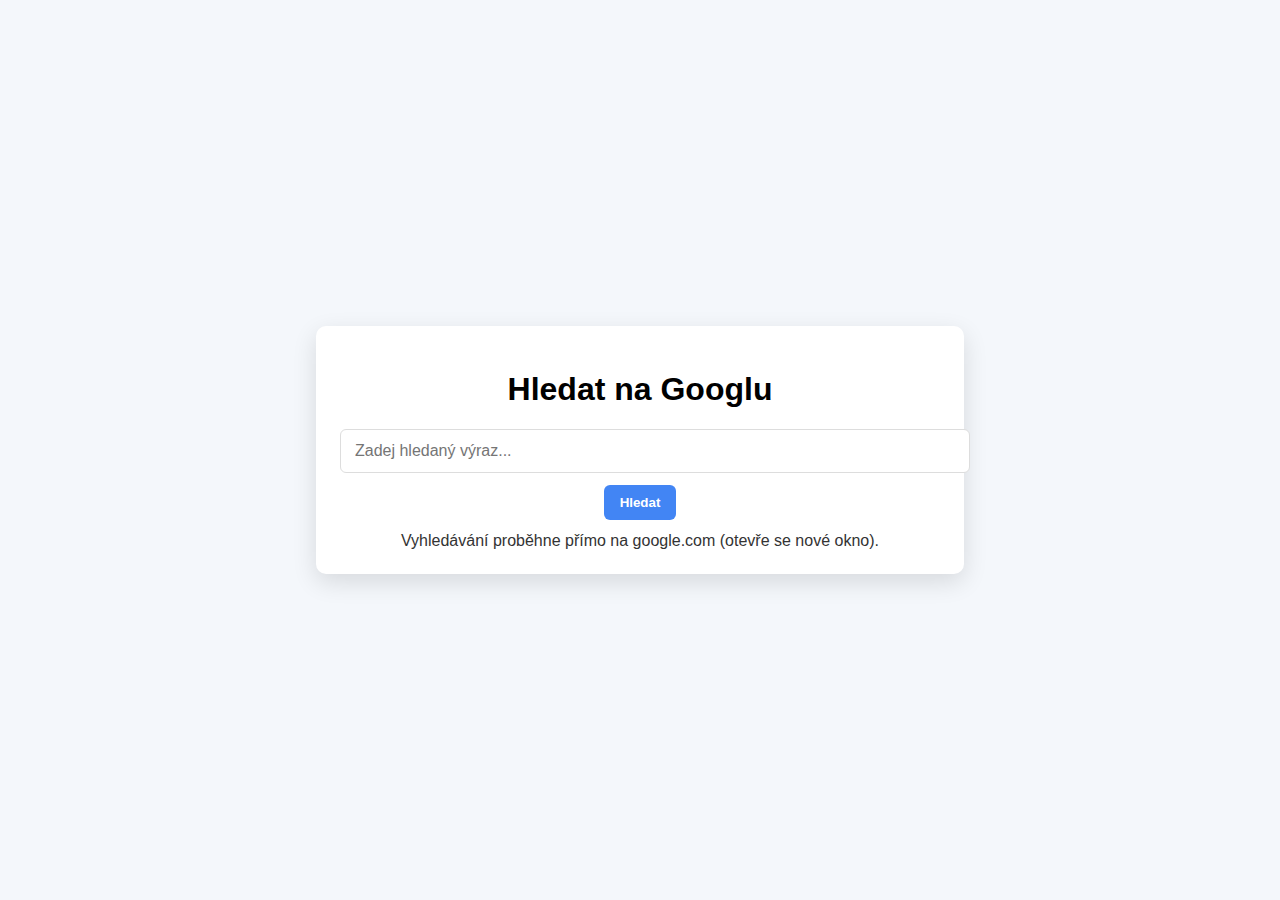
<file: Google-search/index.html>
<!doctype html>
<html lang="cs">
  <head>
    <meta charset="utf-8" />
    <meta name="viewport" content="width=device-width, initial-scale=1" />
    <title>Rychlé Google hledání</title>
    <style>
      body{font-family:Arial,Helvetica,sans-serif;background:#f4f7fb;margin:0;display:flex;align-items:center;justify-content:center;height:100vh}
      .search-box{background:#fff;padding:24px;border-radius:10px;box-shadow:0 8px 24px rgba(0,0,0,0.12);max-width:600px;width:100%;text-align:center}
      input[type=text]{width:100%;padding:12px 14px;font-size:1rem;border:1px solid #ddd;border-radius:6px}
      button{margin-top:12px;padding:10px 16px;background:#4285f4;color:#fff;border:none;border-radius:6px;font-weight:600;cursor:pointer}
      p{color:#333;margin:12px 0 0}
    </style>
  </head>
  <body>
    <div class="search-box">
      <h1>Hledat na Googlu</h1>
      <!-- simple form that opens Google search results in a new tab -->
      <form action="https://www.google.com/search" method="get" target="_blank">
        <input type="text" name="q" placeholder="Zadej hledaný výraz..." required />
        <button type="submit">Hledat</button>
      </form>
      <p>Vyhledávání proběhne přímo na google.com (otevře se nové okno).</p>
    </div>
  </body>
</html>
</file>
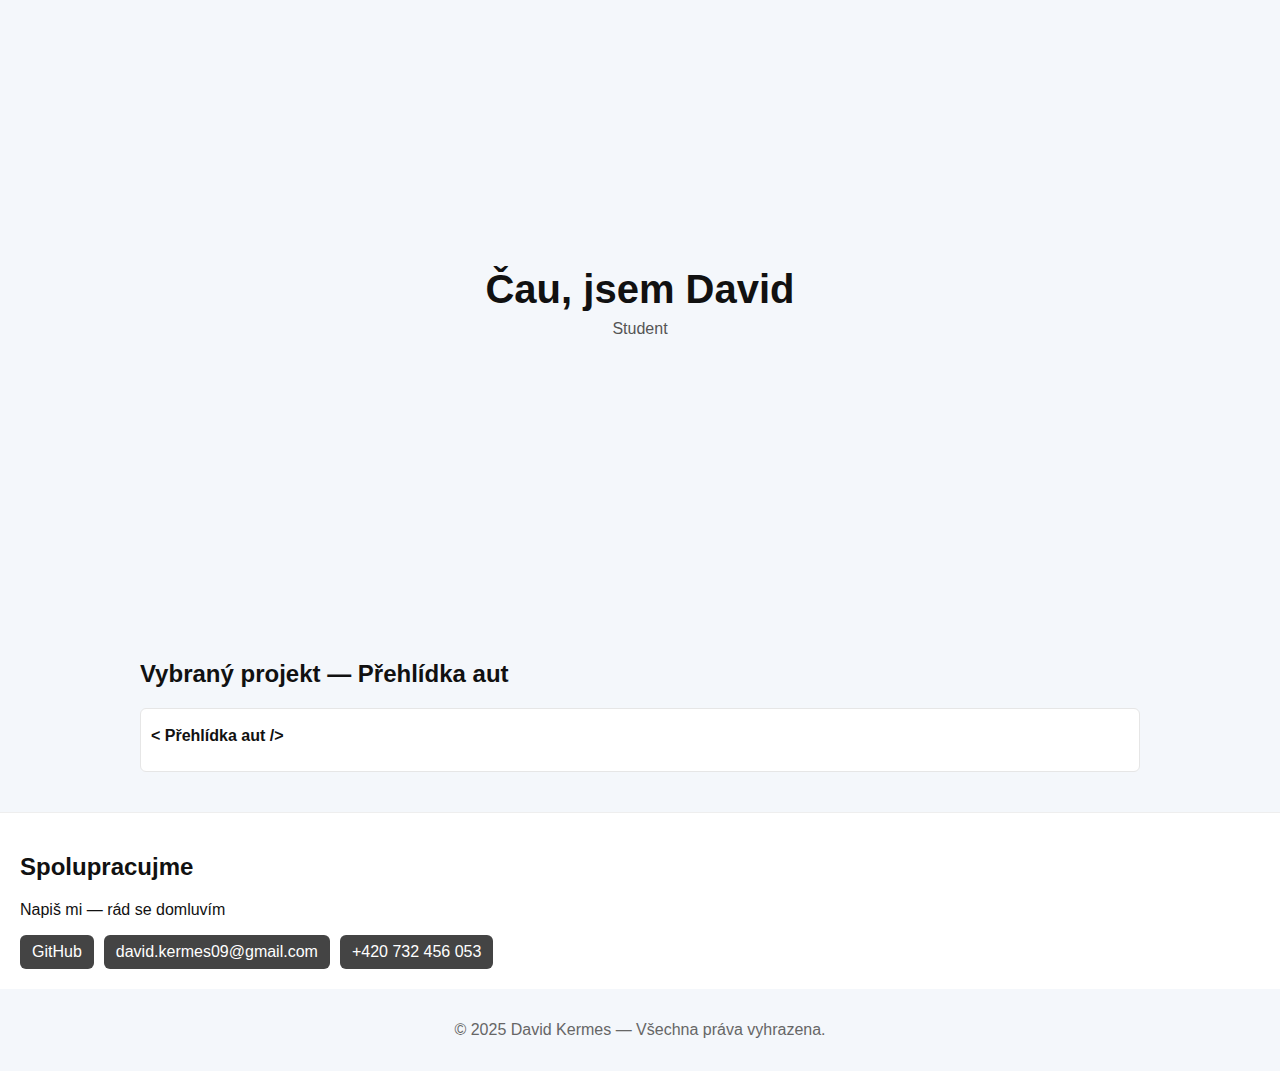
<file: Porfolio page/index.html>
<!DOCTYPE html>
<html lang="cs">
  <head>
    <meta charset="utf-8" />
    <meta name="viewport" content="width=device-width, initial-scale=1" />
    <title>David Kermes — Portfolio</title>
    <link rel="stylesheet" href="styles.css" />
    <link
      rel="stylesheet"
      href="https://use.fontawesome.com/releases/v5.8.2/css/all.css"
      integrity="sha384-oS3vJWv+0UjzBfQzYUhtDYW+Pj2yciDJxpsK1OYPAYjqT085Qq/1cq5FLXAZQ7Ay"
      crossorigin="anonymous"
    />
    <link
      href="https://fonts.googleapis.com/css?family=Poppins:200i,300,400&display=swap"
      rel="stylesheet"
    />
    <link
      href="https://fonts.googleapis.com/css?family=Raleway:700&display=swap"
      rel="stylesheet"
    />
  </head>
  <body>

    

    <section id="welcome-section" class="welcome-section">
      <h1>Čau, jsem David</h1>
      <p>Student    </p>
    </section>

  

    <section id="projects" class="projects-section">
      <h2 class="projects-section-header">Vybraný projekt — Přehlídka aut</h2>

      <div class="projects-grid">
 
  <a href="../html1/index.html" class="project project-tile" target="_blank">
          <p class="project-title"><span class="code">&lt;</span> Přehlídka aut <span class="code">&#47;&gt;</span></p>
        </a>
      </div>
    </section>

    <section id="contact" class="contact-section">
      <div class="contact-section-header">
        <h2>Spolupracujme</h2>
        <p>Napiš mi — rád se domluvím</p>
      </div>
      <div class="contact-links">
        <a id="profile-link" href="https://github.com/DavidKermes" target="_blank" class="btn contact-details"><i class="fab fa-github"></i> GitHub</a>
        <a href="mailto:david.kermes09@gmail.com" class="btn contact-details"><i class="fas fa-at"></i> david.kermes09@gmail.com</a>
        <a href="tel:+420732456053" class="btn contact-details"><i class="fas fa-mobile-alt"></i> +420 732 456 053</a>
      </div>
    </section>



    <footer>
      <p> &copy; 2025 David Kermes — Všechna práva vyhrazena.</p>
    </footer>

    <script>
      document.querySelectorAll('a[href^="#"]').forEach(anchor => {
        anchor.addEventListener('click', function (e) {
          e.preventDefault();
          const target = document.querySelector(this.getAttribute('href'));
          if (target) target.scrollIntoView({ behavior: 'smooth' });
        });
      });
    </script>
  </body>
</html>
</file>
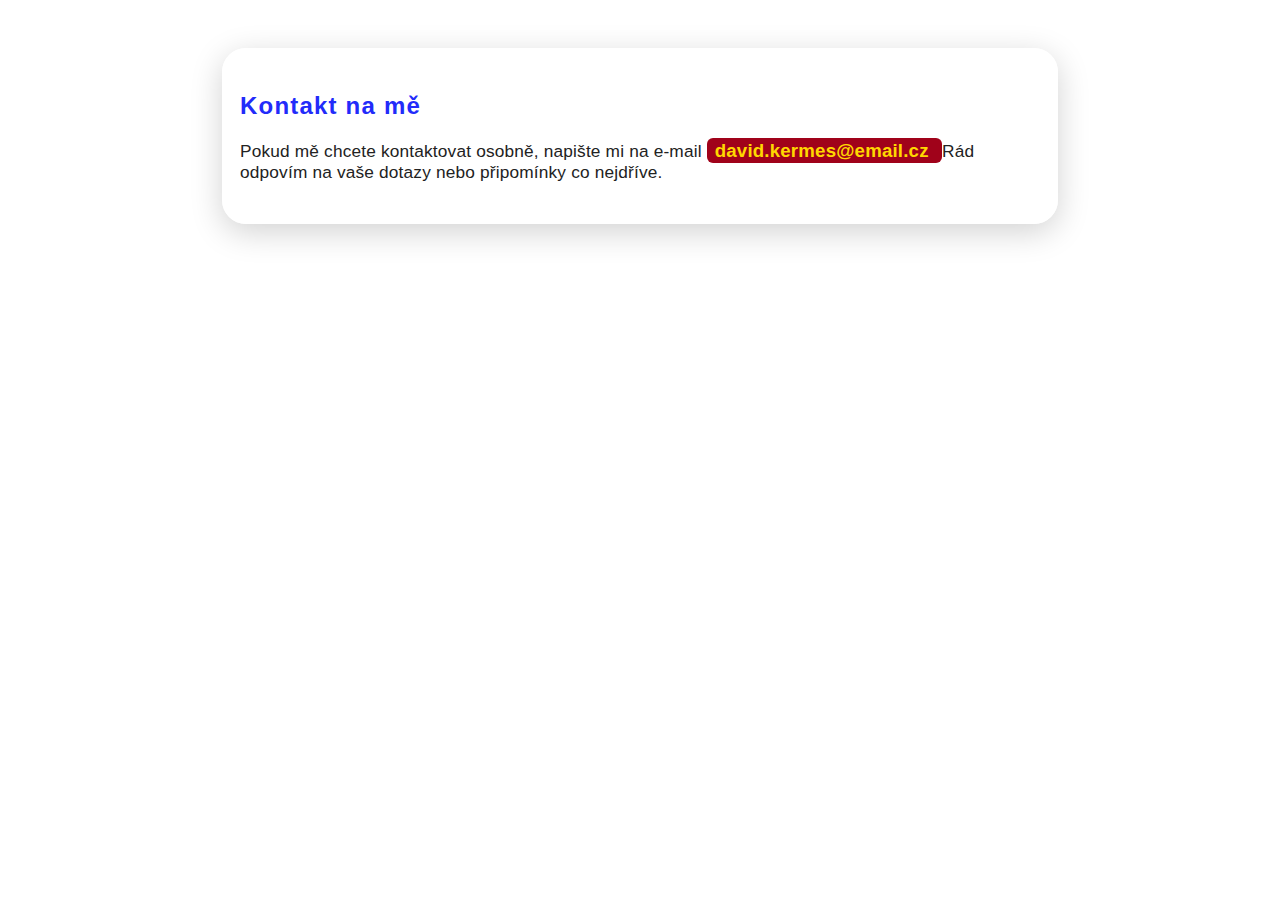
<file: kontakt.html>
<!DOCTYPE html>
<html lang="cs">
<head>
    <meta charset="utf-8">
    <title>Kontakt</title>
    <link rel="stylesheet" href="style.css">
</head>
<body>
    <div class="container">
        <div class="centered">
            <h2 class="lefted" id="kontakt">Kontakt na mě</h2>
            <p class="lefted">
                Pokud mě chcete kontaktovat osobně, napište mi na e-mail 
                <a href="mailto:david.kermes@email.cz" class="contact-link">
                david.kermes@email.cz 
                </a>Rád odpovím na vaše dotazy nebo připomínky co nejdříve.
            </p>
        </div>
    </div>
</body>
</html>
</file>
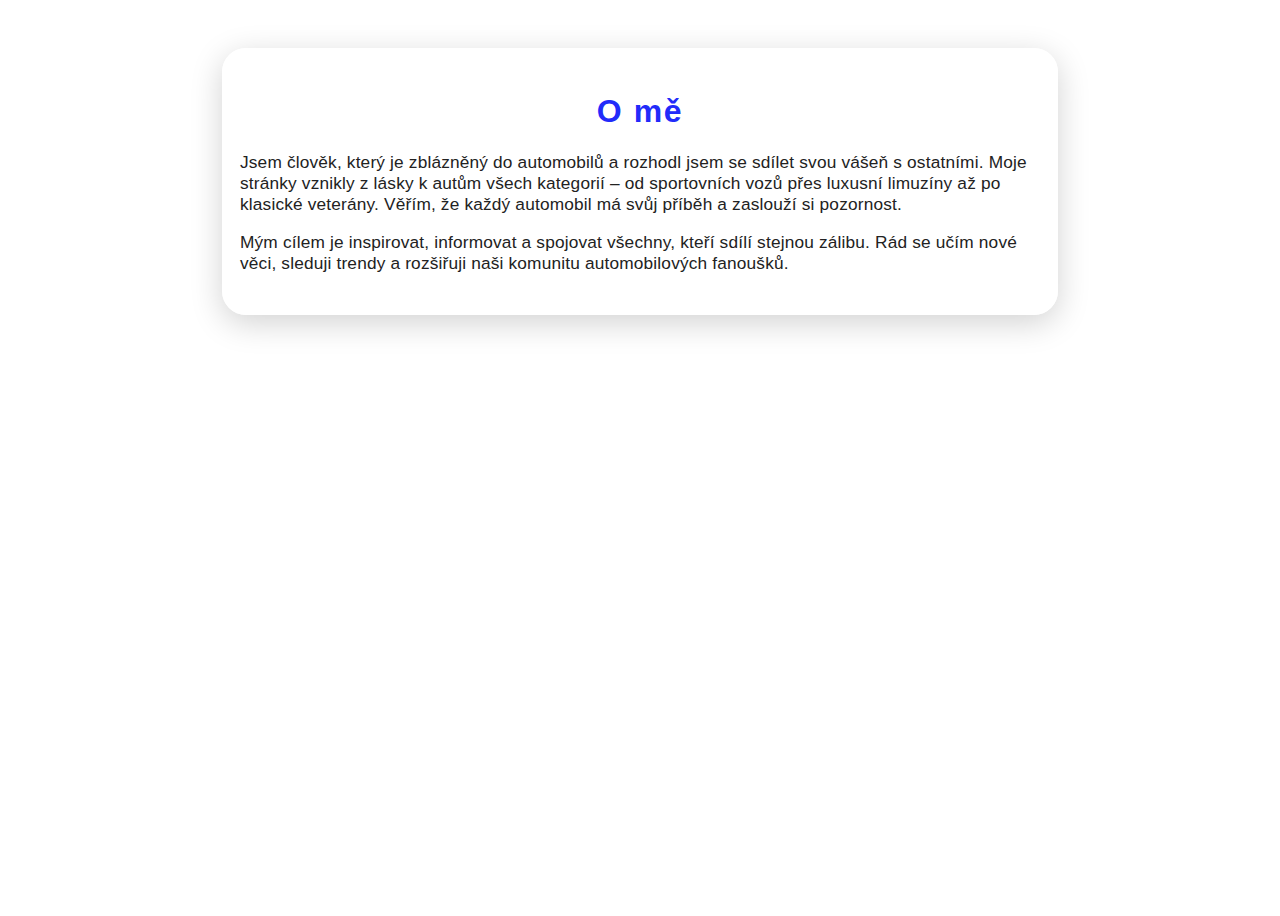
<file: o_me.html>
<!DOCTYPE html>
<html lang="cs">
<head>
    <meta charset="utf-8">
    <title>O nás</title>
    <link rel="stylesheet" href="style.css">
</head>
<body>
    <div class="container">
        <div class="centered">
            <h1>O mě</h1>
            <p>
                Jsem člověk, který je zblázněný do automobilů a rozhodl jsem se sdílet svou vášeň s ostatními. Moje stránky vznikly z lásky k autům všech kategorií – od sportovních vozů přes luxusní limuzíny až po klasické veterány. Věřím, že každý automobil má svůj příběh a zaslouží si pozornost.
            </p>
            <p>
    Mým cílem je inspirovat, informovat a spojovat všechny, kteří sdílí stejnou zálibu. Rád se učím nové věci, sleduji trendy a rozšiřuji naši komunitu automobilových fanoušků.
</p>
        </div>
    </div>
</body>
</html>
</file>
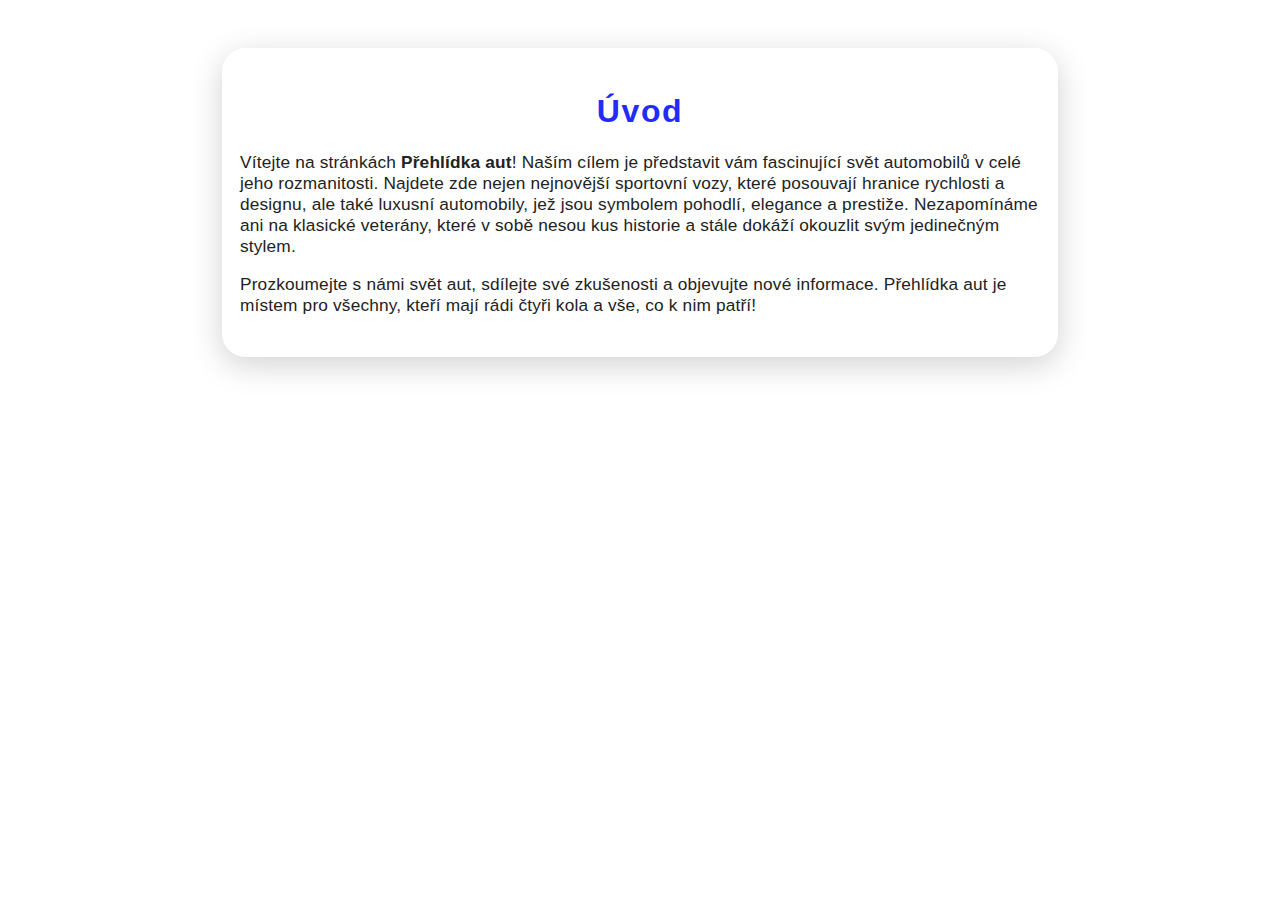
<file: uvod.html>
<!DOCTYPE html>
<html lang="cs">
<head>
    <meta charset="utf-8">
    <title>Úvod</title>
    <link rel="stylesheet" href="style.css">
</head>
<body>
    <div class="container">
        <div class="centered">
            <h1>Úvod</h1>
            <p>
                Vítejte na stránkách <strong>Přehlídka aut</strong>! Naším cílem je představit vám fascinující svět automobilů v celé jeho rozmanitosti. Najdete zde nejen nejnovější sportovní vozy, které posouvají hranice rychlosti a designu, ale také luxusní automobily, jež jsou symbolem pohodlí, elegance a prestiže. Nezapomínáme ani na klasické veterány, které v sobě nesou kus historie a stále dokáží okouzlit svým jedinečným stylem.
            </p>
            <p>
                Prozkoumejte s námi svět aut, sdílejte své zkušenosti a objevujte nové informace. Přehlídka aut je místem pro všechny, kteří mají rádi čtyři kola a vše, co k nim patří!
            </p>
        </div>
    </div>
</body>
</html>
</file>
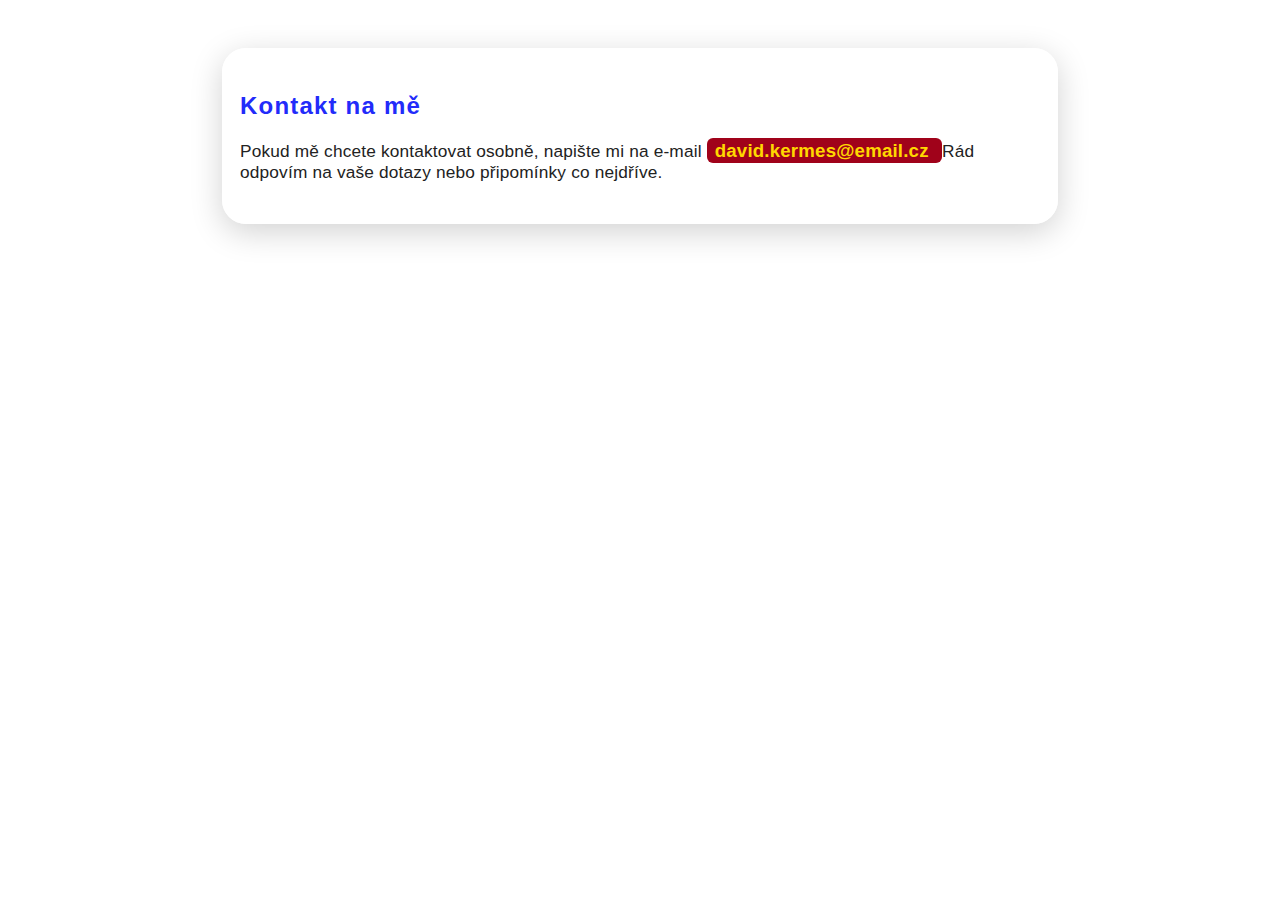
<file: html1/kontakt.html>
<!DOCTYPE html>
<html lang="cs">
<head>
    <meta charset="utf-8">
    <title>Kontakt</title>
    <link rel="stylesheet" href="style.css">
</head>
<body>
    <div class="container">
        <div class="centered">
            <h2 class="lefted" id="kontakt">Kontakt na mě</h2>
            <p class="lefted">
                Pokud mě chcete kontaktovat osobně, napište mi na e-mail 
                <a href="mailto:david.kermes@email.cz" class="contact-link">
                david.kermes@email.cz 
                </a>Rád odpovím na vaše dotazy nebo připomínky co nejdříve.
            </p>
        </div>
    </div>
</body>
</html>
</file>
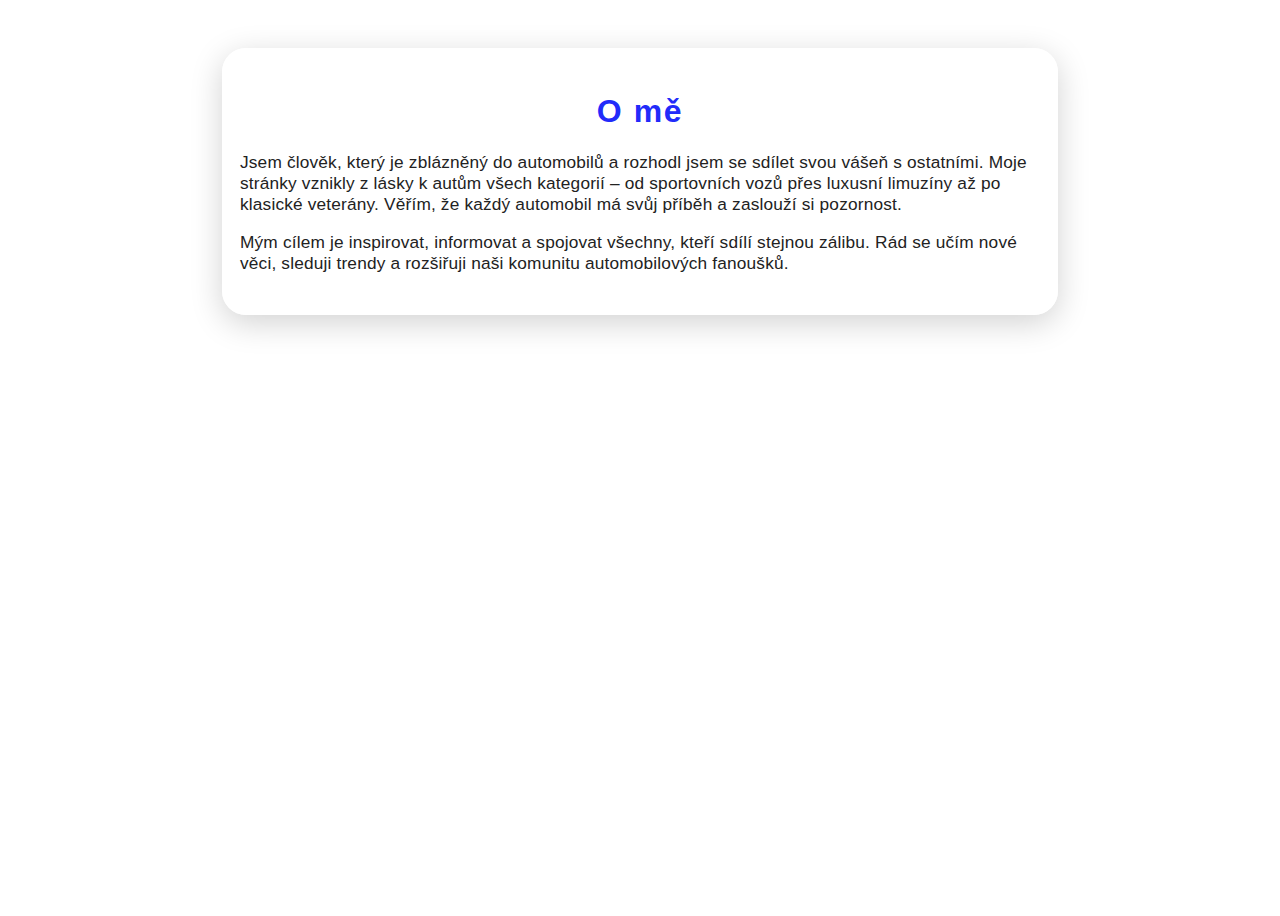
<file: html1/o me.html>
<!DOCTYPE html>
<html lang="cs">
<head>
    <meta charset="utf-8">
    <title>O mě</title>
    <link rel="stylesheet" href="style.css">
</head>
<body>
    <div class="container">
        <div class="centered">
            <h1>O mě</h1>
            <p>
                Jsem člověk, který je zblázněný do automobilů a rozhodl jsem se sdílet svou vášeň s ostatními. Moje stránky vznikly z lásky k autům všech kategorií – od sportovních vozů přes luxusní limuzíny až po klasické veterány. Věřím, že každý automobil má svůj příběh a zaslouží si pozornost.
            </p>
            <p>
    Mým cílem je inspirovat, informovat a spojovat všechny, kteří sdílí stejnou zálibu. Rád se učím nové věci, sleduji trendy a rozšiřuji naši komunitu automobilových fanoušků.
</p>
        </div>
    </div>
</body>
</html>
</file>
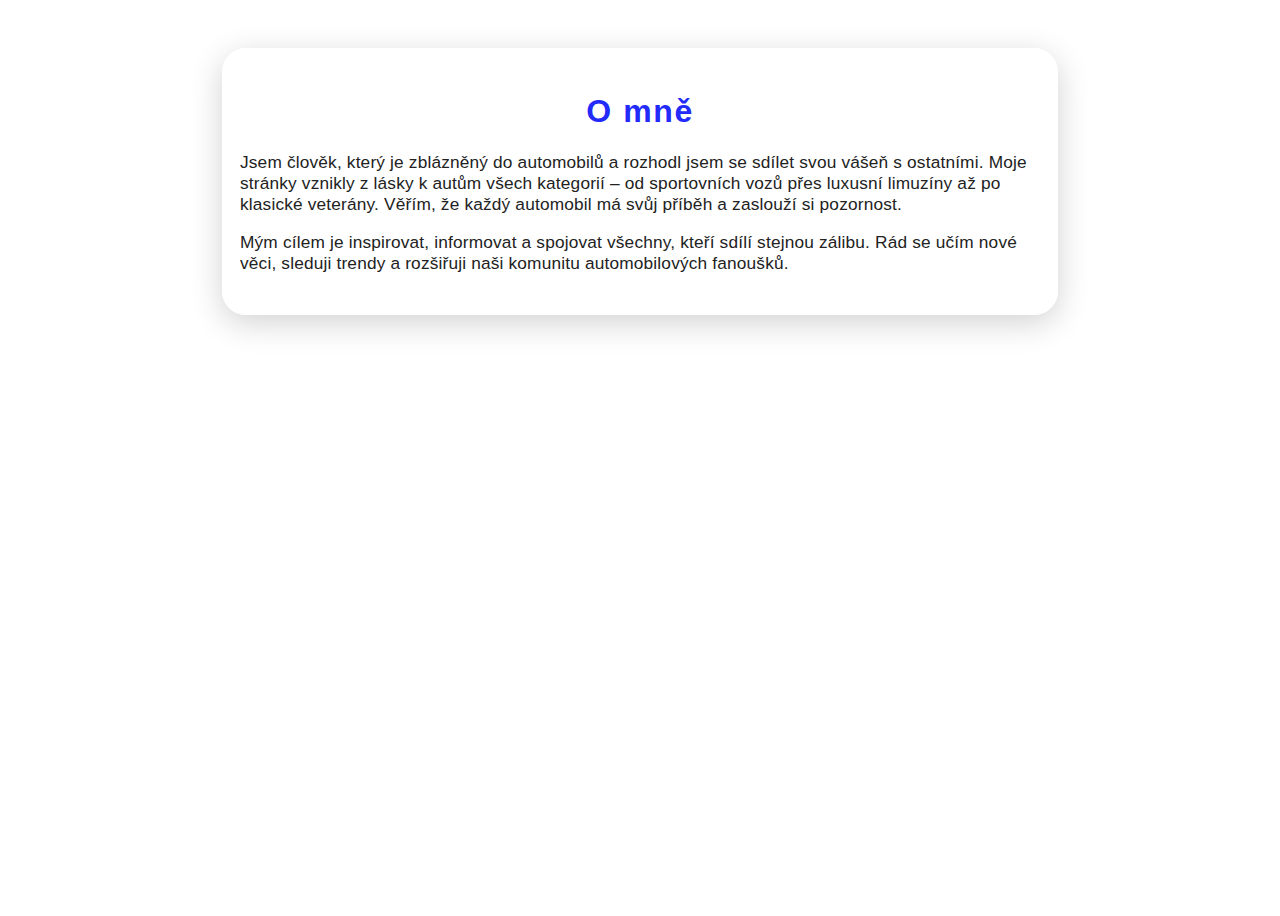
<file: html1/o mne.html>
<!DOCTYPE html>
<html lang="cs">
<head>
    <meta charset="utf-8">
    <title>O mně</title>
    <link rel="stylesheet" href="style.css">
</head>
<body>
    <div class="container">
        <div class="centered">
            <h1>O mně</h1>
            <p>
                Jsem člověk, který je zblázněný do automobilů a rozhodl jsem se sdílet svou vášeň s ostatními. Moje stránky vznikly z lásky k autům všech kategorií – od sportovních vozů přes luxusní limuzíny až po klasické veterány. Věřím, že každý automobil má svůj příběh a zaslouží si pozornost.
            </p>
            <p>
    Mým cílem je inspirovat, informovat a spojovat všechny, kteří sdílí stejnou zálibu. Rád se učím nové věci, sleduji trendy a rozšiřuji naši komunitu automobilových fanoušků.
</p>
        </div>
    </div>
</body>
</html>
</file>
<file: Porfolio page/styles.css>
html, body {
	margin: 0;
	padding: 0;
	font-family: Arial, Helvetica, sans-serif;
	background: #f4f7fb; 
	color: #111; 
}


.nav {
	background: #ffffff;
	border-bottom: 1px solid #ddd;
	padding: 10px 20px;
	position: sticky;
	top: 0;
}
.nav-list { list-style: none; margin: 0; padding: 0; display: flex; justify-content: center; gap: 20px; }
.nav-list a { text-decoration: none; color: #111; font-weight: bold; }


.welcome-section {
	display: flex;
	flex-direction: column;
	align-items: center;
	justify-content: center;
	height: 60vh;
	text-align: center;
	padding: 40px 20px;
}
.welcome-section h1 { font-size: 2.5rem; margin: 0; }
.welcome-section p { color: #555; margin-top: 8px; }


.projects-section { max-width: 1000px; margin: 0 auto; padding: 20px; }
.projects-grid { display: grid; grid-template-columns: repeat(auto-fit, minmax(220px, 1fr)); gap: 16px; }
.project { background: #fff; padding: 10px; border: 1px solid #e6e6e6; border-radius: 6px; text-decoration: none; color: inherit; }
.project-image { width: 100%; height: 140px; object-fit: cover; border-radius: 4px; }
.project-title { margin-top: 8px; font-weight: bold; }


.contact-section { background: #fff; padding: 20px; margin-top: 20px; border-top: 1px solid #eee; }
.contact-links { display: flex; gap: 10px; flex-wrap: wrap; }
.btn { display: inline-block; padding: 8px 12px; background: #0077cc; color: #fff; border-radius: 6px; text-decoration: none; }
.btn.contact-details { background: #444; }


footer { text-align: center; padding: 16px; color: #666; }


@media (max-width: 600px) {
	.welcome-section h1 { font-size: 1.8rem; }
	.projects-grid { gap: 12px; }}
</file>
<file: style.css>
body {
    background: url('https://images.unsplash.com/photo-1503736334956-4c8f8e92946d?auto=format&fit=crop&w=1600&q=80') no-repeat center center fixed;
    background-size: cover;
    color: #222;
    font-family: 'Montserrat', 'Segoe UI', Arial, sans-serif;
    margin: 0;
    min-height: 100vh;
    letter-spacing: 0.01em;
}

#navbar {
    width: 100%;
    background: #222bfa;
    color: #fff;
    display: flex;
    justify-content: flex-start;
    align-items: center;
    padding: 18px 24px;
    box-shadow: 0 2px 12px rgba(40,62,235,0.08);
    position: sticky;
    top: 0;
    z-index: 10;
    border-radius: 18px;
}

.logo {
    font-size: 1.5em;
    font-weight: bold;
    margin-right: 24px;
}

.text-primary {
    color: #ffd700;
}

#navbar ul {
    display: flex;
    list-style: none;
    align-items: center;
    margin: 0;
    padding: 0;
    gap: 16px;
}

#navbar ul li a {
    color: #fff;
    text-decoration: none;
    font-weight: 500;
    padding: 8px 16px;
    border-radius: 8px;
    background: rgba(255,255,255,0.08);
    transition: background 0.2s, color 0.2s;
    display: flex;
    align-items: center;
}

#navbar ul li a i {
    margin-right: 6px;
}

#navbar ul li a:hover {
    background: #93cb52;
    color: #222bfa;
}

.container {
    min-height: 100vh;
    display: flex;
    align-items: flex-start;
    justify-content: center;
    padding-top: 16px;
}

.centered {
    max-width: 800px;
    margin: 32px auto 0 auto;
    padding: 24px 18px;
    background: rgba(255,255,255,0.85);
    border-radius: 24px;
    box-shadow: 0 8px 32px rgba(0,0,0,0.18);
    border: none;
}

h1, h2 {
    font-family: 'Montserrat', 'Segoe UI', Arial, sans-serif;
    font-weight: 700;
    letter-spacing: 0.05em;
    text-align: center;
    color: #222bfa;
}

.lefted {
    text-align: left;
    margin-left: 0;
    margin-right: 0;
}

p, a, li {
    font-family: 'Montserrat', 'Segoe UI', Arial, sans-serif;
    font-weight: 400;
    letter-spacing: 0.01em;
    font-size: 1.08em;
}

.contact-link {
    color: #ffd700;
    font-weight: bold;
    background: #a0021a;
    padding: 2px 8px;
    border-radius: 6px;
    text-decoration: none;
    transition: background 0.2s, color 0.2s;
}
.contact-link:hover {
    background: #ffd700;
    color: #a0021a;
}

img {
    border-radius: 18px;
    margin: 16px 8px;
    box-shadow: 0 4px 16px rgba(0,0,0,0.18);
    max-width: 220px;
    width: 100%;
    height: auto;
}

hr {
    border: none;
    border-top: 2px solid #222bfa;
    margin: 24px 0;
    width: 80%;
    opacity: 0.7;
}

footer {
    color: #fff;
}


@media (max-width: 700px) {
    #navbar {
        flex-direction: column;
        align-items: flex-start;
        padding: 12px 8px;
        font-size: 1em;
    }
    #navbar ul {
        gap: 8px;
        margin-left: 0;
        flex-direction: column;
        width: 100%;
    }
    #navbar ul li {
        width: 100%;
    }
    #navbar ul li a {
        width: 100%;
        justify-content: flex-start;
    }
    .container {
        padding-top: 8px;
    }
    .centered {
        max-width: 98vw;
        margin: 8px 1vw 0 1vw;
        padding: 8px 4px;
        border-radius: 10px;
    }
    h1, h2 {
        font-size: 1.1em;
    }
    img {
        max-width: 90vw;
        margin: 8px 0;
    }
}
</file>
<file: html1/style.css>
body {
    background: url('https://images.unsplash.com/photo-1503736334956-4c8f8e92946d?auto=format&fit=crop&w=1600&q=80') no-repeat center center fixed;
    background-size: cover;
    color: #222;
    font-family: 'Montserrat', 'Segoe UI', Arial, sans-serif;
    margin: 0;
    min-height: 100vh;
    letter-spacing: 0.01em;
}

#navbar {
    width: 100%;
    background: #222bfa;
    color: #fff;
    display: flex;
    justify-content: flex-start;
    align-items: center;
    padding: 18px 24px;
    box-shadow: 0 2px 12px rgba(40,62,235,0.08);
    position: sticky;
    top: 0;
    z-index: 10;
    border-radius: 18px;
}

.logo {
    font-size: 1.5em;
    font-weight: bold;
    margin-right: 24px;
}

.text-primary {
    color: #ffd700;
}

#navbar ul {
    display: flex;
    list-style: none;
    align-items: center;
    margin: 0;
    padding: 0;
    gap: 16px;
}

#navbar ul li a {
    color: #fff;
    text-decoration: none;
    font-weight: 500;
    padding: 8px 16px;
    border-radius: 8px;
    background: rgba(255,255,255,0.08);
    transition: background 0.2s, color 0.2s;
    display: flex;
    align-items: center;
}

#navbar ul li a i {
    margin-right: 6px;
}

#navbar ul li a:hover {
    background: #93cb52;
    color: #222bfa;
}

.container {
    min-height: 100vh;
    display: flex;
    align-items: flex-start;
    justify-content: center;
    padding-top: 16px;
}

.centered {
    max-width: 800px;
    margin: 32px auto 0 auto;
    padding: 24px 18px;
    background: rgba(255,255,255,0.85);
    border-radius: 24px;
    box-shadow: 0 8px 32px rgba(0,0,0,0.18);
    border: none;
}

h1, h2 {
    font-family: 'Montserrat', 'Segoe UI', Arial, sans-serif;
    font-weight: 700;
    letter-spacing: 0.05em;
    text-align: center;
    color: #222bfa;
}

.lefted {
    text-align: left;
    margin-left: 0;
    margin-right: 0;
}

p, a, li {
    font-family: 'Montserrat', 'Segoe UI', Arial, sans-serif;
    font-weight: 400;
    letter-spacing: 0.01em;
    font-size: 1.08em;
}

.contact-link {
    color: #ffd700;
    font-weight: bold;
    background: #a0021a;
    padding: 2px 8px;
    border-radius: 6px;
    text-decoration: none;
    transition: background 0.2s, color 0.2s;
}
.contact-link:hover {
    background: #ffd700;
    color: #a0021a;
}

img {
    border-radius: 18px;
    margin: 16px 8px;
    box-shadow: 0 4px 16px rgba(0,0,0,0.18);
    max-width: 220px;
    width: 100%;
    height: auto;
}

hr {
    border: none;
    border-top: 2px solid #222bfa;
    margin: 24px 0;
    width: 80%;
    opacity: 0.7;
}

footer {
    color: #fff;
}


@media (max-width: 700px) {
    #navbar {
        flex-direction: column;
        align-items: flex-start;
        padding: 12px 8px;
        font-size: 1em;
    }
    #navbar ul {
        gap: 8px;
        margin-left: 0;
        flex-direction: column;
        width: 100%;
    }
    #navbar ul li {
        width: 100%;
    }
    #navbar ul li a {
        width: 100%;
        justify-content: flex-start;
    }
    .container {
        padding-top: 8px;
    }
    .centered {
        max-width: 98px;
        margin: 8px 1vw 0 1vw;
        padding: 8px 4px;
        border-radius: 10px;
    }
    h1, h2 {
        font-size: 1.1em;
    }
    img {
        max-width: 90px;
        margin: 8px 0;
    }
}
</file>
